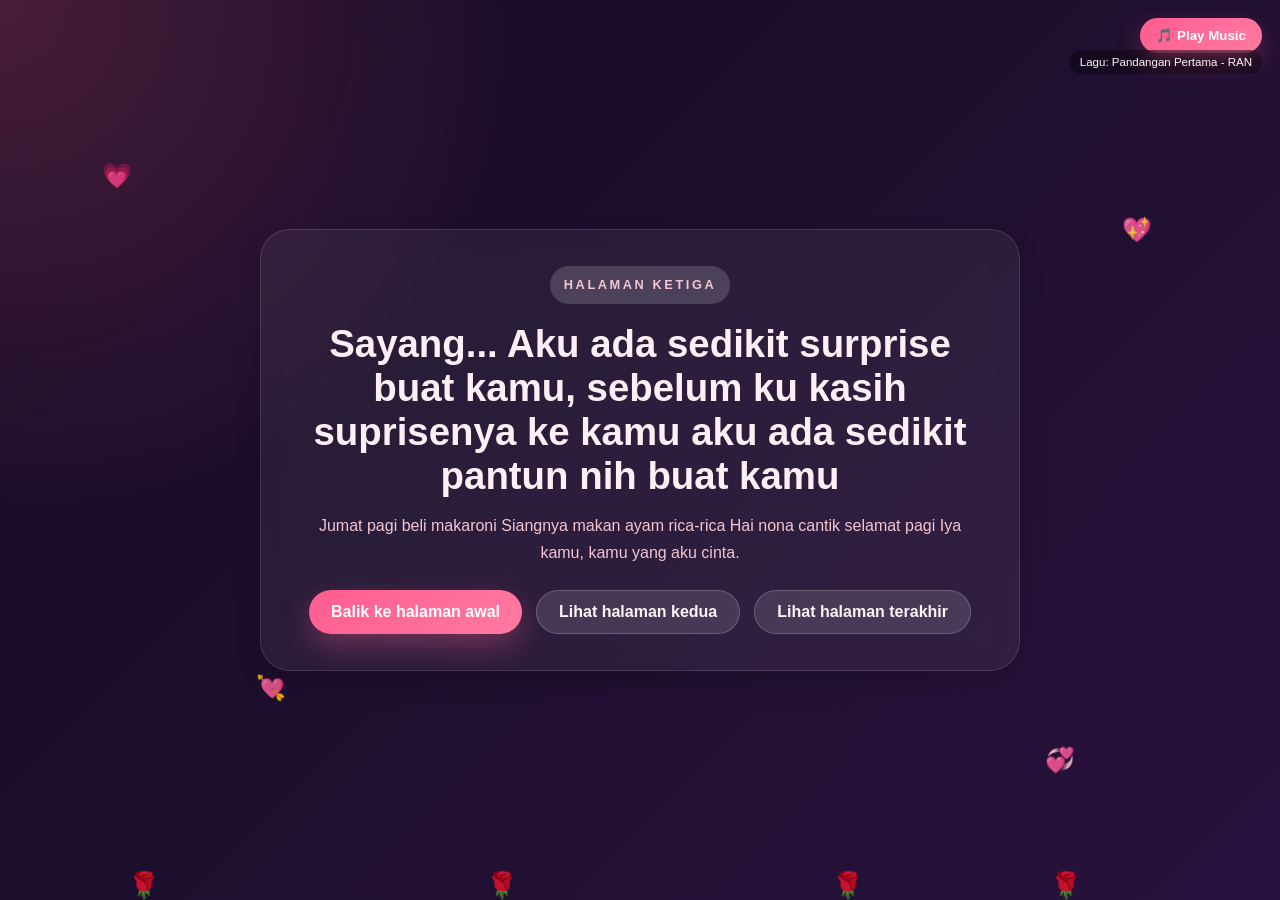
<file: page3.html>
<!DOCTYPE html>
<html lang="id">
  <head>
    <meta charset="UTF-8" />
    <meta name="viewport" content="width=device-width, initial-scale=1.0, maximum-scale=1.0, user-scalable=no" />
    <meta name="theme-color" content="#140c22" />
    <title>Little Panda Love</title>
    <link rel="manifest" href="./manifest.json" />
    <link rel="stylesheet" href="./styles.css" />
  </head>
  <body class="page3">
    <div class="floating-hearts" aria-hidden="true">
      <span>💗</span>
      <span>💖</span>
      <span>💘</span>
      <span>💞</span>
    </div>

    <div class="rose-clouds" aria-hidden="true">
      <span class="rose rose-1">🌹</span>
      <span class="rose rose-2">🌹</span>
      <span class="rose rose-3">🌹</span>
      <span class="rose rose-4">🌹</span>
      <span class="rose rose-5">🌹</span>
    </div>

    <button id="musicToggle" class="music-toggle" type="button">🎵 Play Music</button>
    <audio id="bgMusic" loop preload="auto">
      <source src="https://j.top4top.io/m_3842man5m1.mp3" type="audio/mpeg" />
    </audio>
    <p class="music-label">Lagu: Pandangan Pertama - RAN</p>

    <main class="page-shell">
      <section class="page-card">
        <p class="eyebrow">Halaman ketiga</p>
        <h1>Sayang... Aku ada sedikit surprise buat kamu, sebelum ku kasih suprisenya ke kamu aku ada sedikit pantun nih buat kamu</h1>
        <p>
          Jumat pagi beli makaroni Siangnya makan ayam rica-rica Hai nona cantik selamat pagi Iya kamu, kamu yang aku cinta.
        </p>
        <div class="hero-actions" style="justify-content: center; gap: 14px;">
          <a href="index.html" class="btn btn-primary">Balik ke halaman awal</a>
          <a href="page2.html" class="btn btn-secondary">Lihat halaman kedua</a>
          <a href="page4.html" class="btn btn-secondary">Lihat halaman terakhir</a>
        </div>
      </section>
    </main>

    <script src="./scripts.js"></script>
  </body>
</html>
</file>
<file: styles.css>
:root {
  --bg: #140c22;
  --bg-2: #29123d;
  --pink: #ff5d8f;
  --rose: #ff8fab;
  --cream: #fff5f7;
  --text: #ffeef4;
  --muted: #f3c6d2;
  --shadow: rgba(0, 0, 0, 0.25);
}

* {
  box-sizing: border-box;
  margin: 0;
  padding: 0;
}

html {
  scroll-behavior: smooth;
}

body {
  font-family: "Segoe UI", Tahoma, Geneva, Verdana, sans-serif;
  background: linear-gradient(135deg, var(--bg), var(--bg-2));
  color: var(--text);
  min-height: 100vh;
  overflow-x: hidden;
}

body::before {
  content: "";
  position: fixed;
  inset: 0;
  background: radial-gradient(circle at top left, rgba(255, 93, 143, 0.22), transparent 35%);
  pointer-events: none;
}

img {
  display: block;
  width: 100%;
}

.hero,
.story-section,
.quote-section,
.footer {
  position: relative;
  z-index: 1;
}

.hero {
  max-width: 1200px;
  margin: 0 auto;
  padding: 24px 20px 70px;
}

.nav-bar {
  display: flex;
  justify-content: space-between;
  align-items: center;
  margin-bottom: 40px;
}

.brand {
  color: var(--cream);
  text-decoration: none;
  font-size: 1.1rem;
  font-weight: 700;
  letter-spacing: 0.16em;
  text-transform: uppercase;
}

.nav-link {
  color: var(--cream);
  text-decoration: none;
  background: rgba(255, 255, 255, 0.14);
  padding: 10px 16px;
  border-radius: 999px;
  backdrop-filter: blur(10px);
}

.hero-grid {
  display: grid;
  grid-template-columns: 1.1fr 0.9fr;
  gap: 32px;
  align-items: center;
}

.eyebrow {
  display: inline-block;
  padding: 8px 14px;
  border-radius: 999px;
  background: rgba(255, 255, 255, 0.16);
  color: var(--rose);
  font-size: 0.8rem;
  font-weight: 700;
  letter-spacing: 0.2em;
  text-transform: uppercase;
  margin-bottom: 14px;
}

.hero h1 {
  font-size: clamp(2rem, 4vw, 3.2rem);
  line-height: 1.15;
  margin-bottom: 16px;
}

.hero-text {
  font-size: 1.06rem;
  line-height: 1.7;
  color: var(--muted);
  max-width: 580px;
}

.hero-actions {
  display: flex;
  flex-wrap: wrap;
  gap: 12px;
  margin-top: 24px;
}

.btn {
  display: inline-flex;
  align-items: center;
  justify-content: center;
  padding: 12px 22px;
  border-radius: 999px;
  text-decoration: none;
  font-weight: 700;
  transition: transform 0.25s ease, box-shadow 0.25s ease;
}

.btn:hover {
  transform: translateY(-3px) scale(1.02);
}

.btn-primary {
  background: linear-gradient(135deg, var(--pink), #ff7aa2);
  color: white;
  box-shadow: 0 12px 30px rgba(255, 93, 143, 0.32);
}

.btn-secondary {
  color: var(--cream);
  background: rgba(255, 255, 255, 0.12);
  border: 1px solid rgba(255, 255, 255, 0.2);
}

.hero-visual {
  position: relative;
}

.hero-visual img {
  height: 500px;
  object-fit: cover;
  border-radius: 30px;
  box-shadow: 0 18px 50px var(--shadow);
  animation: bob 3.6s ease-in-out infinite;
}

.photo-badge {
  position: absolute;
  left: 16px;
  bottom: 16px;
  background: rgba(255, 255, 255, 0.9);
  color: #5b1b3a;
  padding: 10px 16px;
  border-radius: 999px;
  font-weight: 700;
  animation: pulse 2s infinite;
}

.story-section {
  max-width: 1200px;
  margin: 0 auto;
  padding: 0 20px 70px;
}

.section-heading {
  text-align: center;
  margin-bottom: 24px;
}

.section-heading h2 {
  font-size: clamp(1.5rem, 2.3vw, 2rem);
}

.story-cards {
  display: grid;
  grid-template-columns: repeat(3, minmax(0, 1fr));
  gap: 20px;
}

.story-card {
  background: rgba(255, 255, 255, 0.12);
  border: 1px solid rgba(255, 255, 255, 0.18);
  border-radius: 20px;
  padding: 24px;
  backdrop-filter: blur(10px);
  box-shadow: 0 12px 30px rgba(0, 0, 0, 0.18);
}

.story-card h3 {
  margin-bottom: 10px;
  color: white;
  font-size: 1.2rem;
}

.story-card p {
  color: var(--muted);
  line-height: 1.6;
}

.quote-section {
  max-width: 1000px;
  margin: 0 auto 40px;
  padding: 40px 24px;
  text-align: center;
  background: rgba(255, 255, 255, 0.11);
  border-radius: 30px;
  border: 1px solid rgba(255, 255, 255, 0.16);
}

.quote-mark {
  font-size: 4rem;
  color: var(--rose);
  line-height: 0.8;
}

.quote-text {
  font-size: clamp(1.2rem, 2vw, 1.6rem);
  line-height: 1.6;
  margin: 8px 0 20px;
  color: var(--cream);
}

.footer {
  text-align: center;
  padding: 0 20px 40px;
  color: var(--muted);
  font-size: 0.95rem;
}

.floating-hearts {
  position: fixed;
  inset: 0;
  pointer-events: none;
  z-index: 0;
}

.floating-hearts span {
  position: absolute;
  font-size: 1.5rem;
  animation: drift 6s linear infinite;
  opacity: 0.9;
}

.floating-hearts span:nth-child(1) { left: 8%; top: 18%; animation-delay: 0s; }
.floating-hearts span:nth-child(2) { right: 10%; top: 24%; animation-delay: 1.2s; }
.floating-hearts span:nth-child(3) { left: 20%; bottom: 22%; animation-delay: 2s; }
.floating-hearts span:nth-child(4) { right: 16%; bottom: 14%; animation-delay: 3s; }

.spark {
  position: fixed;
  font-size: 1.2rem;
  animation: sparkle 0.9s ease-out forwards;
  pointer-events: none;
  z-index: 3;
}

.music-toggle {
  position: fixed;
  top: 18px;
  right: 18px;
  z-index: 5;
  border: none;
  border-radius: 999px;
  padding: 10px 16px;
  background: linear-gradient(135deg, var(--pink), #ff7aa2);
  color: white;
  font-weight: 700;
  cursor: pointer;
  box-shadow: 0 10px 24px rgba(255, 93, 143, 0.3);
}

.music-label {
  position: fixed;
  top: 50px;
  right: 18px;
  z-index: 5;
  display: inline-block;
  width: fit-content;
  max-width: calc(100% - 36px);
  font-size: 0.72rem;
  color: var(--cream);
  background: rgba(0, 0, 0, 0.35);
  padding: 6px 10px;
  border-radius: 999px;
  backdrop-filter: blur(6px);
  opacity: 1;
  transform: translateY(0);
  transition: opacity 0.25s ease, transform 0.25s ease;
  white-space: nowrap;
  overflow: hidden;
  text-overflow: ellipsis;
}

.page-shell {
  min-height: 100vh;
  display: grid;
  place-items: center;
  padding: 24px 20px;
}

.panda-one {
  left: 6%;
  bottom: 12%;
  animation-duration: 5.2s;
}

.panda-two {
  right: 8%;
  bottom: 18%;
  animation-duration: 4.4s;
  animation-delay: 1s;
}

.panda-top-center {
  left: 50%;
  top: 16%;
  transform: translateX(-50%);
  animation-duration: 4.2s;
  animation-delay: 0.4s;
  z-index: 3;
}

.panda-four {
  right: 24%;
  bottom: 10%;
  animation-duration: 5.8s;
  animation-delay: 0.5s;
}

.rose-clouds {
  position: fixed;
  inset: 0;
  pointer-events: none;
  z-index: 0;
  overflow: hidden;
}

.rose {
  position: absolute;
  font-size: 1.6rem;
  opacity: 0.85;
  animation: rose-rise 6s infinite ease-in;
}

.rose-1 {
  left: 10%;
  bottom: 0;
  animation-duration: 7s;
  animation-delay: 0.2s;
}

.rose-2 {
  left: 38%;
  bottom: 0;
  animation-duration: 6.2s;
  animation-delay: 1.2s;
}

.rose-3 {
  left: 65%;
  bottom: 0;
  animation-duration: 6.8s;
  animation-delay: 0.8s;
}

.rose-4 {
  left: 82%;
  bottom: 0;
  animation-duration: 7.4s;
  animation-delay: 0.5s;
}

.rose-5 {
  left: 52%;
  bottom: -12%;
  animation-duration: 7.8s;
  animation-delay: 1.5s;
}

.page-card {
  max-width: 760px;
  width: 100%;
  padding: 36px;
  border-radius: 30px;
  background: rgba(255, 255, 255, 0.12);
  border: 1px solid rgba(255, 255, 255, 0.18);
  backdrop-filter: blur(12px);
  box-shadow: 0 16px 40px rgba(0, 0, 0, 0.2);
  text-align: center;
}

.page3 .page-card {
  background: rgba(255, 255, 255, 0.06);
  border-color: rgba(255, 255, 255, 0.12);
  box-shadow: 0 12px 26px rgba(0, 0, 0, 0.14);
}

.page-card h1 {
  font-size: clamp(1.8rem, 3vw, 2.4rem);
  margin-bottom: 14px;
}

.page-card p {
  color: var(--muted);
  line-height: 1.7;
  margin-bottom: 18px;
}

.page-card-heart {
  position: relative;
  overflow: hidden;
}

.photo-fall {
  position: fixed;
  inset: 0;
  pointer-events: none;
  z-index: 2;
  overflow: hidden;
}

.photo-fall-item {
  position: absolute;
  width: 78px;
  height: 78px;
  object-fit: cover;
  border-radius: 16px;
  border: 3px solid rgba(255, 255, 255, 0.8);
  box-shadow: 0 10px 24px rgba(0, 0, 0, 0.25);
  opacity: 0.95;
  animation: photo-fall 8s linear infinite;
}

.item-1 { left: 8%; top: -10%; animation-delay: 0s; }
.item-2 { left: 28%; top: -16%; animation-delay: 1.6s; }
.item-3 { right: 24%; top: -12%; animation-delay: 3s; }
.item-4 { right: 8%; top: -18%; animation-delay: 4.4s; }

.heart-stage {
  display: grid;
  place-items: center;
  margin: 24px 0 18px;
  min-height: 260px;
}

.heart-beat {
  position: relative;
  display: inline-flex;
  align-items: center;
  justify-content: center;
  animation: heartbeat 1.4s ease-in-out infinite;
}

.heart {
  position: relative;
  width: 180px;
  height: 180px;
  background: linear-gradient(135deg, #ff4f7a, #ff8fab);
  transform: rotate(45deg);
  border-radius: 24px;
  box-shadow: 0 16px 45px rgba(255, 95, 137, 0.35);
}

.heart::before,
.heart::after {
  content: "";
  position: absolute;
  width: 180px;
  height: 180px;
  background: inherit;
  border-radius: 50%;
}

.heart::before {
  top: -90px;
  left: 0;
}

.heart::after {
  left: -90px;
  top: 0;
}

@keyframes heartbeat {
  0%,
  100% {
    transform: scale(1);
  }
  20% {
    transform: scale(1.06);
  }
  40% {
    transform: scale(1.12);
  }
  60% {
    transform: scale(1.08);
  }
  80% {
    transform: scale(1.02);
  }
}

@keyframes photo-fall {
  0% {
    transform: translate3d(0, -100px, 0) rotate(0deg);
    opacity: 0;
  }
  10% {
    opacity: 1;
  }
  100% {
    transform: translate3d(0, 110vh, 0) rotate(360deg);
    opacity: 0.95;
  }
}

@keyframes wave-left {
  0%,
  100% {
    transform: translateY(0px);
  }
  50% {
    transform: translateY(-8px);
  }
}

@keyframes panda-drift {
  0%,
  100% {
    transform: translateY(0px);
  }
  50% {
    transform: translateY(-10px);
  }
}

@keyframes wave-left {
  0%,
  100% {
    transform: rotate(0deg);
  }
  20% {
    transform: rotate(-32deg);
  }
  40% {
    transform: rotate(6deg);
  }
  60% {
    transform: rotate(-18deg);
  }
  80% {
    transform: rotate(0deg);
  }
}

@keyframes wave-right {
  0%,
  100% {
    transform: rotate(0deg);
  }
  20% {
    transform: rotate(24deg);
  }
  40% {
    transform: rotate(-8deg);
  }
  60% {
    transform: rotate(18deg);
  }
  80% {
    transform: rotate(0deg);
  }
}

@keyframes rose-rise {
  0% {
    transform: translateY(0) scale(0.95);
    opacity: 0.8;
  }
  40% {
    opacity: 1;
  }
  100% {
    transform: translateY(-110vh) scale(1.2);
    opacity: 0;
  }
}

@keyframes pulse {
  0%,
  100% {
    transform: scale(1);
  }
  50% {
    transform: scale(1.04);
  }
}

@keyframes drift {
  0% {
    transform: translateY(0) rotate(0deg);
    opacity: 0;
  }
  10% {
    opacity: 0.8;
  }
  100% {
    transform: translateY(-120vh) rotate(360deg);
    opacity: 0;
  }
}

@keyframes sparkle {
  0% {
    transform: translate(-50%, -50%) scale(0.5);
    opacity: 1;
  }
  100% {
    transform: translate(-50%, -120%) scale(1.3);
    opacity: 0;
  }
}

@keyframes panda-walk {
  0%,
  100% {
    transform: translateX(0) rotate(0deg);
  }
  25% {
    transform: translateX(18px) rotate(-8deg);
  }
  50% {
    transform: translateX(0) rotate(0deg);
  }
  75% {
    transform: translateX(-18px) rotate(8deg);
  }
}

@media (max-width: 850px) {
  .hero-grid {
    grid-template-columns: 1fr;
  }

  .story-cards {
    grid-template-columns: 1fr;
  }
}

@media (max-width: 560px) {
  .nav-bar {
    flex-direction: column;
    gap: 10px;
  }

  .hero {
    padding: 12px 14px 40px;
  }

  .hero-grid {
    gap: 20px;
  }

  .hero h1 {
    font-size: 1.8rem;
  }

  .hero-actions {
    flex-direction: column;
    align-items: stretch;
  }

  .btn {
    width: 100%;
  }

  .hero-visual img {
    height: 280px;
  }

  .story-section {
    padding: 0 14px 50px;
  }

  .story-cards {
    gap: 14px;
  }

  .quote-section {
    margin: 0 14px 30px;
    padding: 28px 16px;
  }

  .music-toggle {
    top: 10px;
    right: 10px;
    padding: 9px 12px;
    font-size: 0.9rem;
  }

  .music-label {
    top: 46px;
    right: 10px;
    left: auto;
    text-align: center;
    max-width: calc(100% - 20px);
  }

  .page-shell {
    padding: 92px 14px 24px;
  }

  .page-card {
    padding: 20px;
  }
}
</file>
